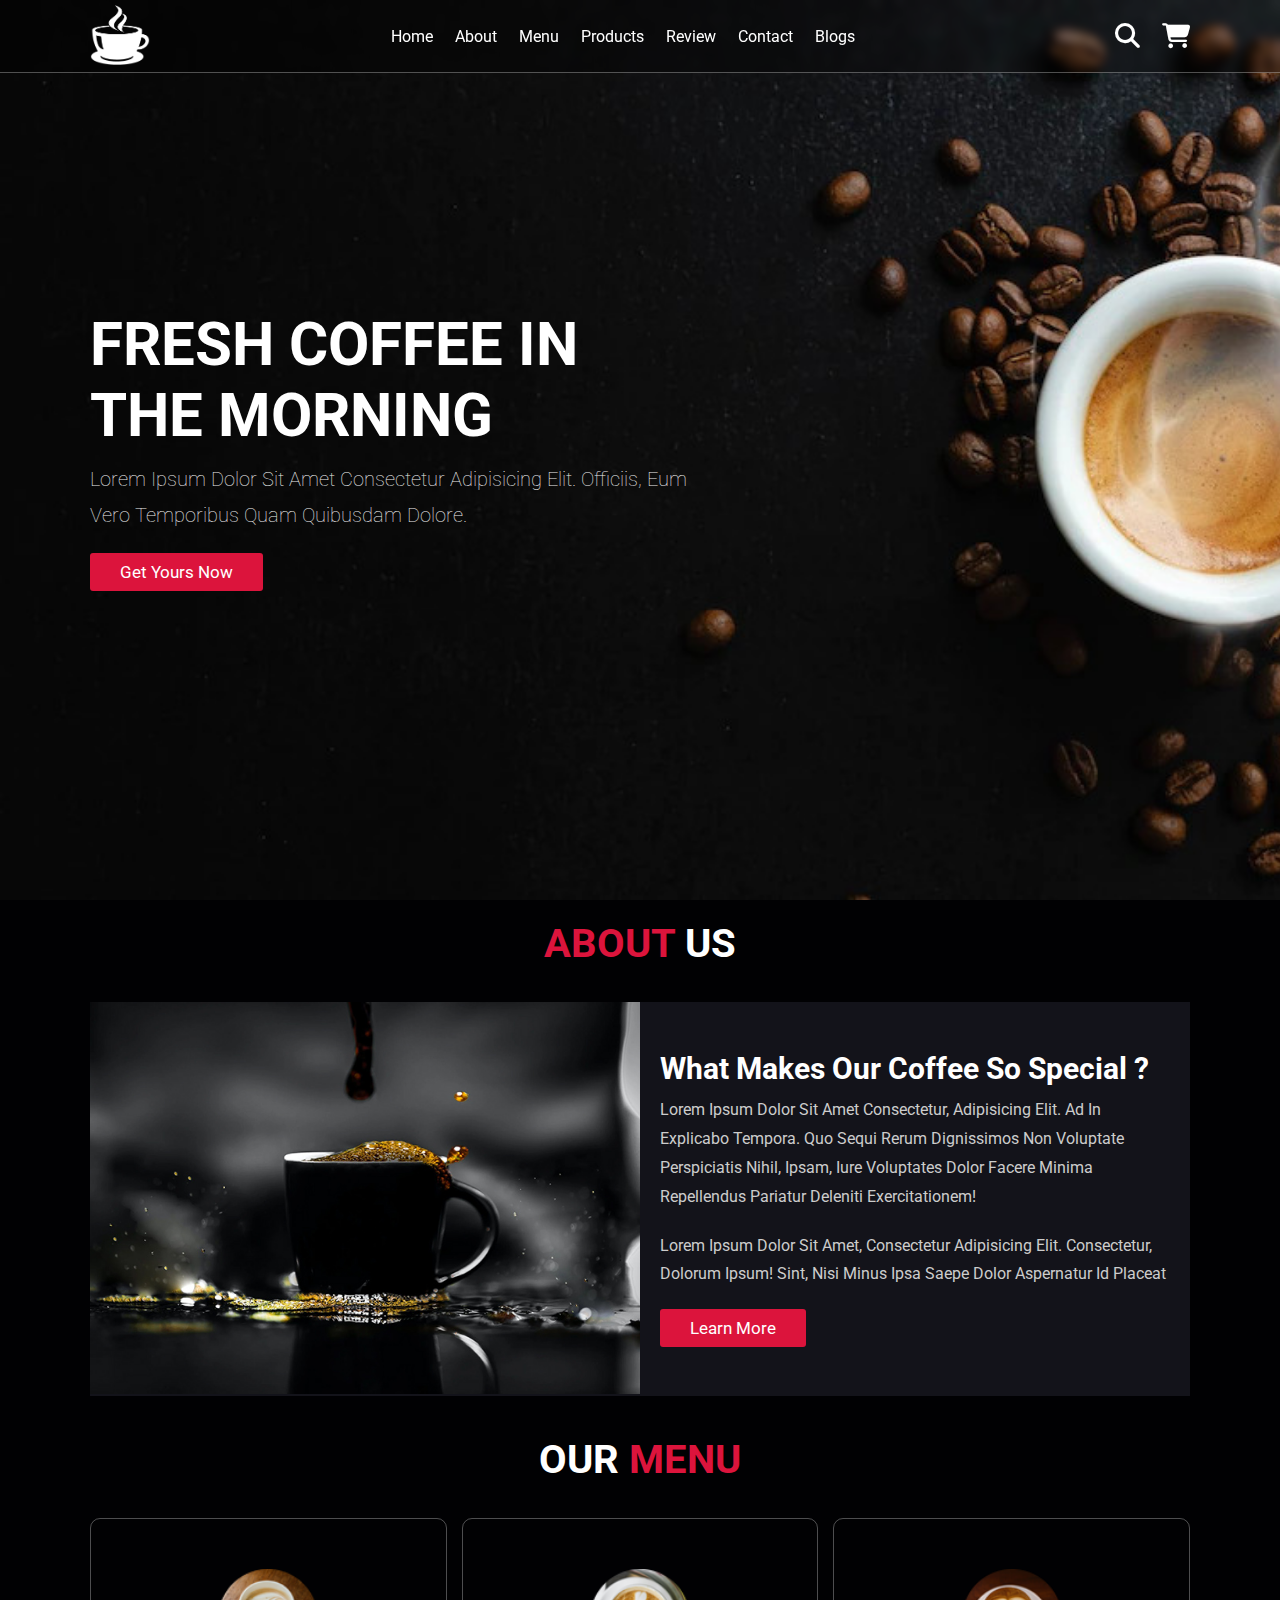
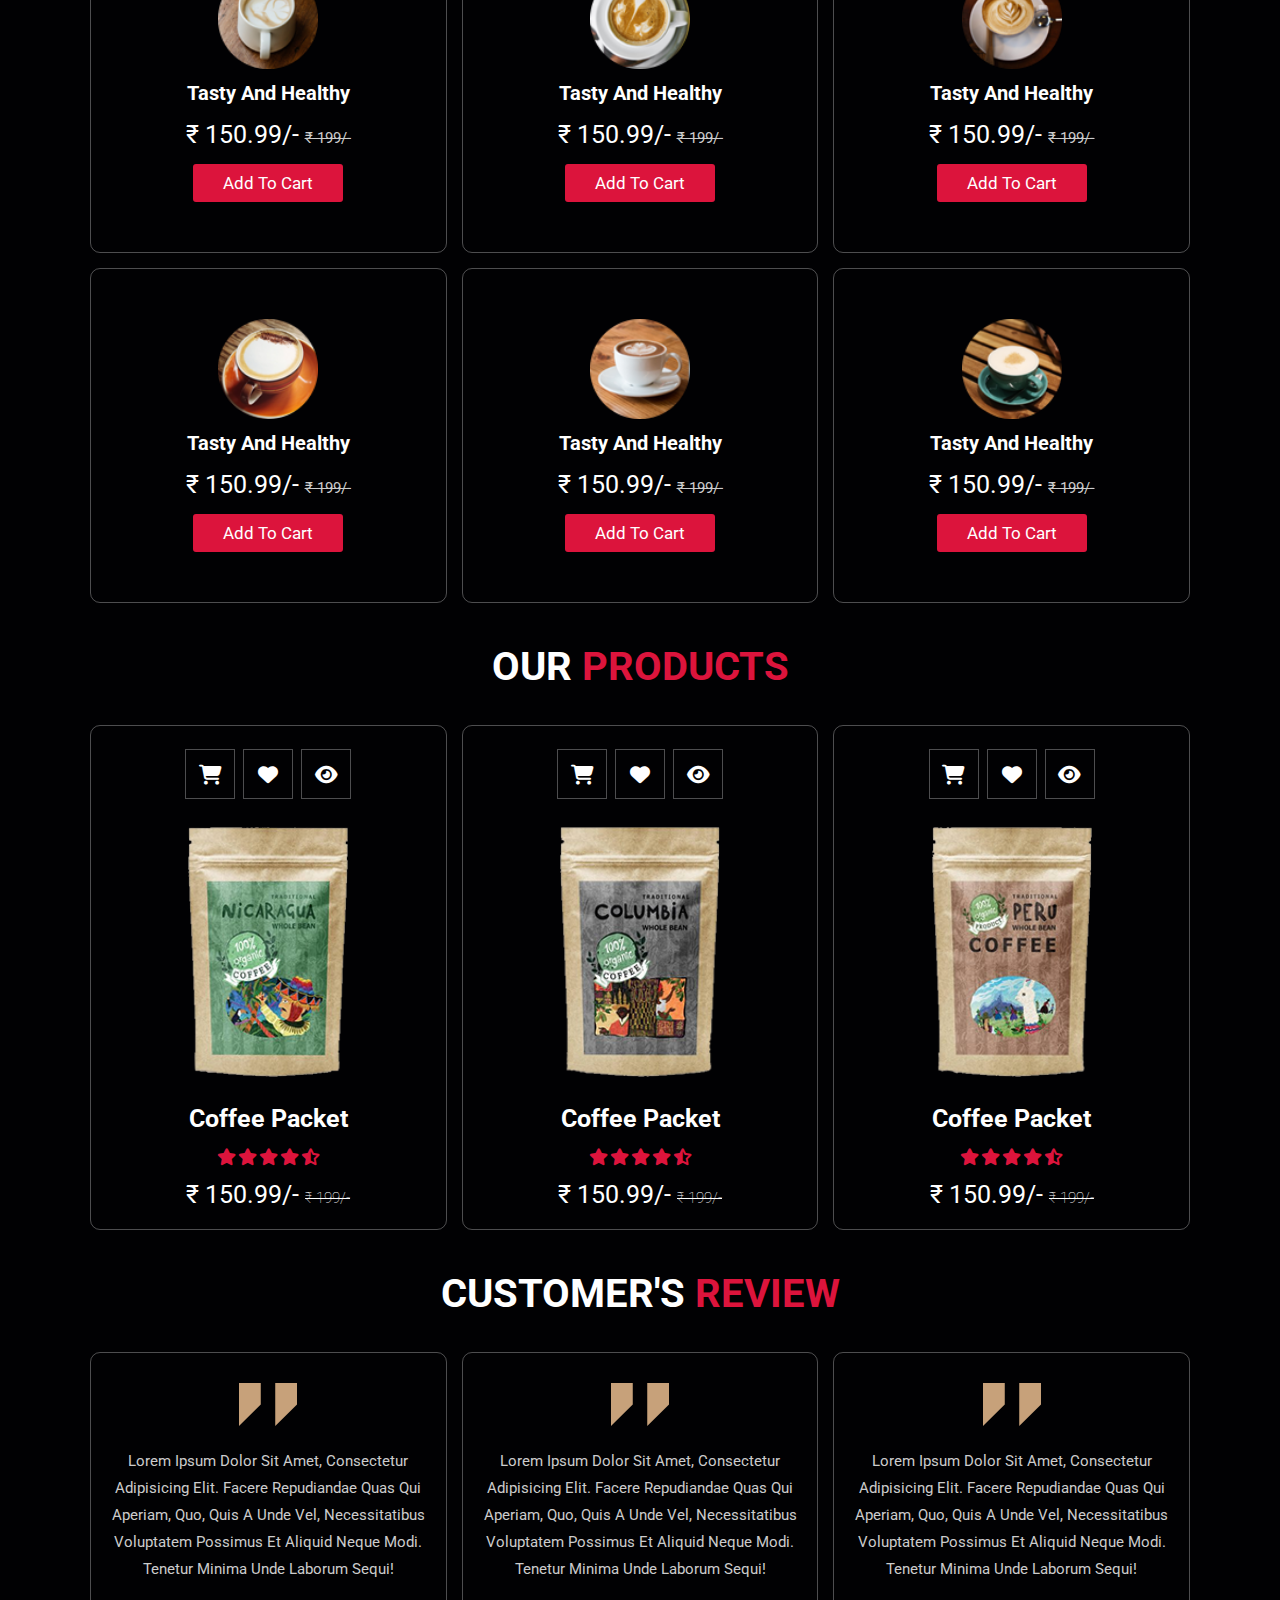
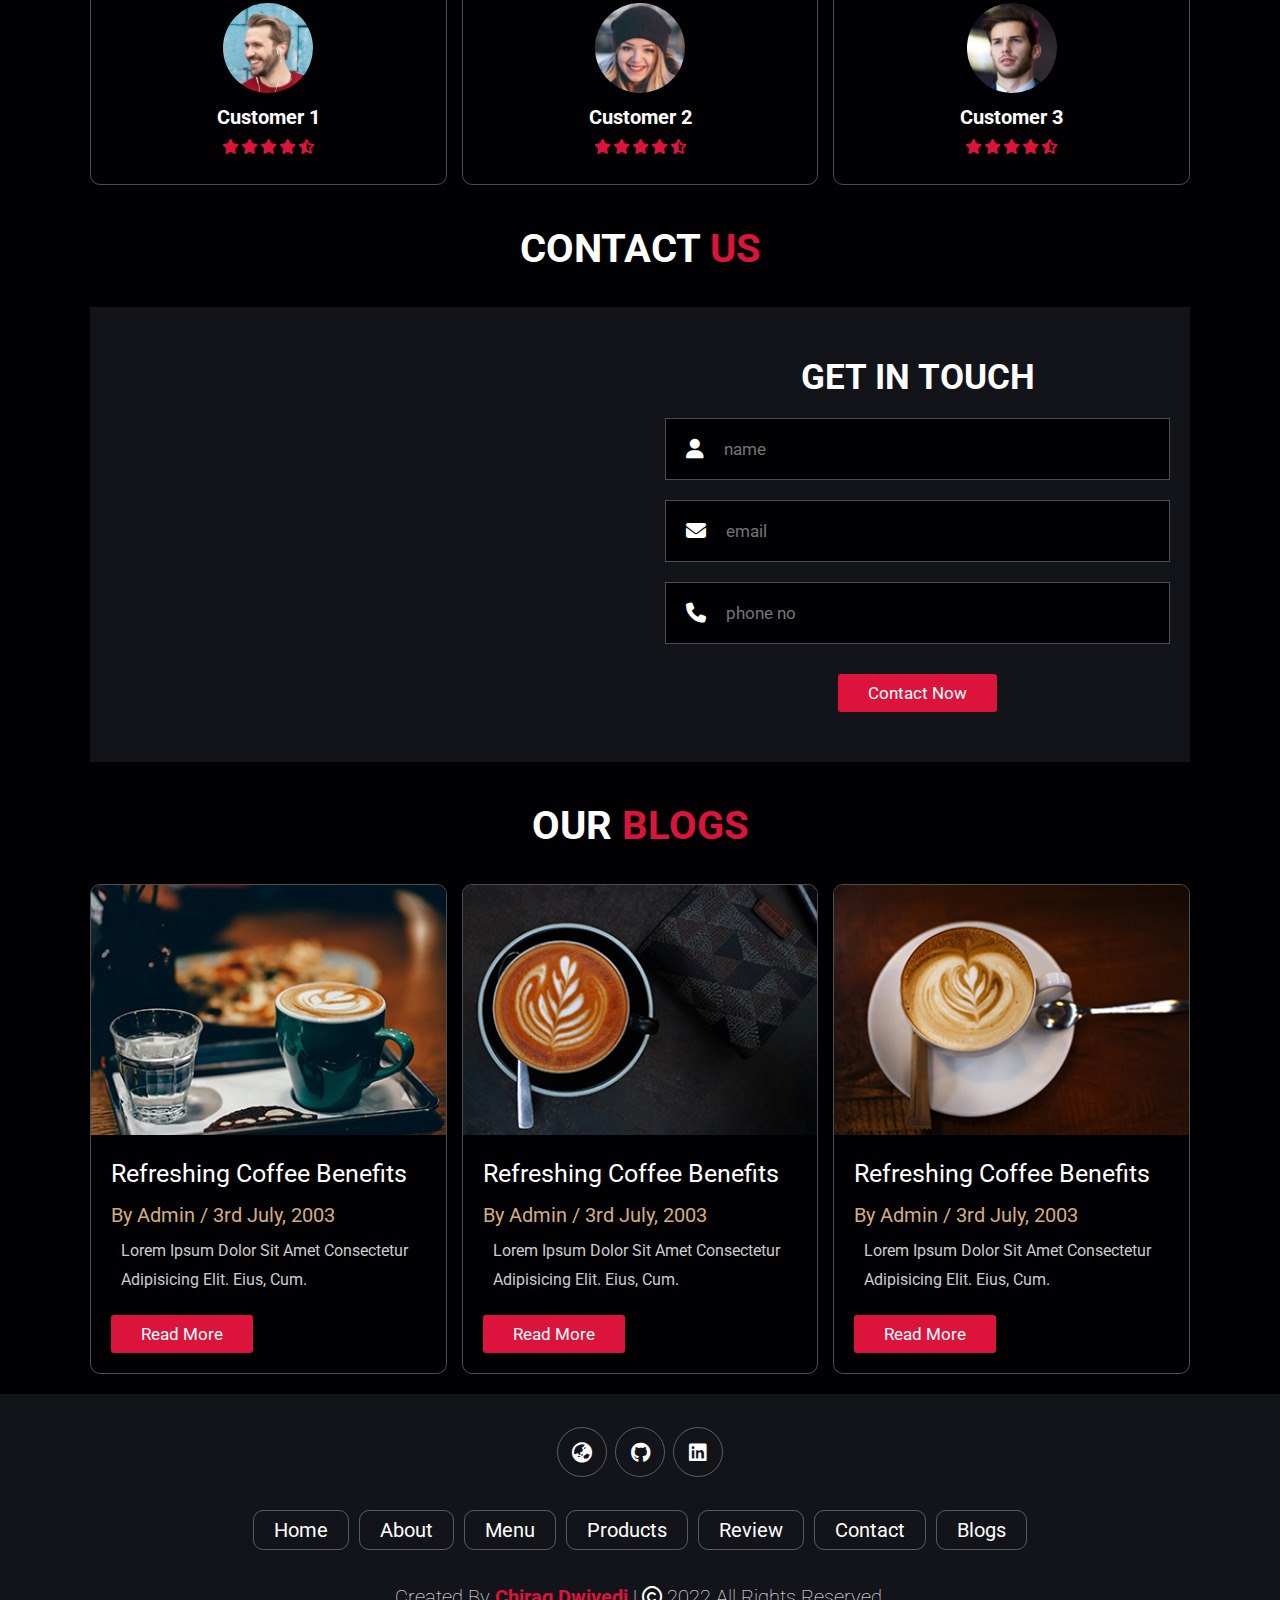
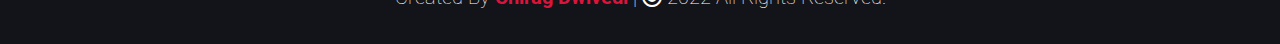
<file: Task 1/coffee-shop-website/index.html>
<!DOCTYPE html>
<html lang="en">
<head>
    <meta charset="UTF-8">
    <meta http-equiv="X-UA-Compatible" content="IE=edge">
    <meta name="viewport" content="width=device-width, initial-scale=1.0">
    <title>coffee shop</title>
    <link rel="icon" href="./favicon_io/favicon.ico" sizes="any"><!-- 32×32 -->
    <link rel="icon" href="./favicon_io/icon.svg" type="image/svg+xml">
    <link rel="apple-touch-icon" href="./favicon_io/apple-touch-icon.png"><!-- 180×180 -->
    <link rel="manifest" href="./favicon_io/manifest.webmanifest">
    <link rel="stylesheet" href="https://cdnjs.cloudflare.com/ajax/libs/font-awesome/6.1.1/css/all.min.css">
    <link rel="stylesheet" href="css/style.css">
    
</head>
<body>
    <!--header-->
    <header class="header">

        <div class="logo">
            <img src="images/logo.png" alt="">
        </div>
        
        <nav class="navbar">
            <a href="#home">home</a>
            <a href="#about">about</a>
            <a href="#menu">menu</a>
            <a href="#products">products</a>
            <a href="#review">review</a>
            <a href="#contact">contact</a>
            <a href="#blogs">blogs</a>
        </nav>
    
        <div class="icons">
            <div class="fas fa-search" id="search-btn"></div>
            <div class="fas fa-shopping-cart" id="cart-btn"></div>
            <div class="fas fa-bars" id="menu-btn"></div>
        </div>

        <div class="search-form">
            <input type="search" id="search-box" placeholder="search here...">
            <label for="search-box" class="fas fa-search"></label>
        </div>

        <div class="cart-items-container">
            <div class="cart-item">
                <span class="fas fa-times"></span>
                <img src="images/cart-item-1.png" alt="">
                <div class="content">
                    <h3>cart item 01</h3>
                    <div class="price">₹ 150.99/-</div>
                </div>
            </div>
            <div class="cart-item">
                <span class="fas fa-times"></span>
                <img src="images/cart-item-2.png" alt="">
                <div class="content">
                    <h3>cart item 02</h3>
                    <div class="price">₹ 150.99/-</div>
                </div>
            </div>
            <div class="cart-item">
                <span class="fas fa-times"></span>
                <img src="images/cart-item-3.png" alt="">
                <div class="content">
                    <h3>cart item 03</h3>
                    <div class="price">₹ 150.99/-</div>
                </div>
            </div>
            <div class="cart-item">
                <span class="fas fa-times"></span>
                <img src="images/cart-item-4.png" alt="">
                <div class="content">
                    <h3>cart item 04</h3>
                    <div class="price">₹ 150.99/-</div>
                </div>
            </div>
            <a href="#" class="btn">checkout now</a>
        </div>
    </header>
    <!--header-->


    <!--home section-->
    <section class="home" id="home">
        <div class="content">
            <h3>fresh coffee in the morning</h3>
            <p>Lorem ipsum dolor sit amet consectetur adipisicing elit. Officiis, eum vero temporibus quam quibusdam dolore.</p>
            <a href="#" class="btn">get yours now</a>
        </div>
    </section>
    <!--home section-->


    <!--about section-->
    <section class="about" id="about">
        <h1 class="heading"><span>About</span> us </h1>

        <div class="row">
            <div class="image">
                <img src="./images/about-img.jpeg" alt="">
            </div>
            <div class="content">
                <h3>What makes our coffee so special ?</h3>
                <p>Lorem ipsum dolor sit amet consectetur, adipisicing elit. Ad in explicabo tempora. Quo sequi rerum dignissimos non voluptate perspiciatis nihil, ipsam, iure voluptates dolor facere minima repellendus pariatur deleniti exercitationem!
                </p>
                <p>Lorem ipsum dolor sit amet, consectetur adipisicing elit. Consectetur, dolorum ipsum! Sint, nisi minus ipsa saepe dolor aspernatur id placeat
                </p>
                <a href="" class="btn">learn more</a>
            </div>
        </div>
    </section>
    <!--about section-->


    <!--menu section-->
    <section class="menu" id="menu">
        <h1 class="heading"> our <span>menu</span> </h1>
        <div class="box-container">

            <div class="box">
                <img src="./images/menu-1.png" alt="">
                <h3>tasty and healthy</h3>
                <div class="price">₹ 150.99/- <span>₹ 199/-</span></div>
                <a href="" class="btn">add to cart</a>
            </div>

            <div class="box">
                <img src="./images/menu-2.png" alt="">
                <h3>tasty and healthy</h3>
                <div class="price">₹ 150.99/- <span>₹ 199/-</span></div>
                <a href="" class="btn">add to cart</a>
            </div>

            <div class="box">
                <img src="./images/menu-3.png" alt="">
                <h3>tasty and healthy</h3>
                <div class="price">₹ 150.99/- <span>₹ 199/-</span></div>
                <a href="" class="btn">add to cart</a>
            </div>

            <div class="box">
                <img src="./images/menu-4.png" alt="">
                <h3>tasty and healthy</h3>
                <div class="price">₹ 150.99/- <span>₹ 199/-</span></div>
                <a href="" class="btn">add to cart</a>
            </div>

            <div class="box">
                <img src="./images/menu-5.png" alt="">
                <h3>tasty and healthy</h3>
                <div class="price">₹ 150.99/- <span>₹ 199/-</span></div>
                <a href="" class="btn">add to cart</a>
            </div>

            <div class="box">
                <img src="./images/menu-6.png" alt="">
                <h3>tasty and healthy</h3>
                <div class="price">₹ 150.99/- <span>₹ 199/-</span></div>
                <a href="" class="btn">add to cart</a>
            </div>

        </div>
    </section>
    <!--menu section-->


    <!--products section-->
    <section class="products" id="products">

        <h1 class="heading"> our <span>products</span></h1>
        <div class="box-container">
            <div class="box">
                <div class="icons">
                    <a href="" class="fas fa-shopping-cart"></a>
                    <a href="" class="fas fa-heart"></a>
                    <a href="" class="fas fa-eye"></a>
                </div>
                <div class="image">
                    <img src="./images/product-1.png" alt="">
                </div>
                <div class="content">
                    <h3>coffee packet</h3>
                    <div class="stars">
                        <i class="fas fa-star"></i>
                        <i class="fas fa-star"></i>
                        <i class="fas fa-star"></i>
                        <i class="fas fa-star"></i>
                        <i class="fas fa-star-half-alt"></i>
                    </div>
                    <div class="price">₹ 150.99/- <span>₹ 199/-</span></div>
                </div>
            </div>
            <div class="box">
                <div class="icons">
                    <a href="" class="fas fa-shopping-cart"></a>
                    <a href="" class="fas fa-heart"></a>
                    <a href="" class="fas fa-eye"></a>
                </div>
                <div class="image">
                    <img src="./images/product-2.png" alt="">
                </div>
                <div class="content">
                    <h3>coffee packet</h3>
                    <div class="stars">
                        <i class="fas fa-star"></i>
                        <i class="fas fa-star"></i>
                        <i class="fas fa-star"></i>
                        <i class="fas fa-star"></i>
                        <i class="fas fa-star-half-alt"></i>
                    </div>
                    <div class="price">₹ 150.99/- <span>₹ 199/-</span></div>
                </div>
            </div>
            <div class="box">
                <div class="icons">
                    <a href="" class="fas fa-shopping-cart"></a>
                    <a href="" class="fas fa-heart"></a>
                    <a href="" class="fas fa-eye"></a>
                </div>
                <div class="image">
                    <img src="./images/product-3.png" alt="">
                </div>
                <div class="content">
                    <h3>coffee packet</h3>
                    <div class="stars">
                        <i class="fas fa-star"></i>
                        <i class="fas fa-star"></i>
                        <i class="fas fa-star"></i>
                        <i class="fas fa-star"></i>
                        <i class="fas fa-star-half-alt"></i>
                    </div>
                    <div class="price">₹ 150.99/- <span>₹ 199/-</span></div>
                </div>
            </div>
        </div>
    </section>
    <!--products section-->


    <!--review section-->
    <section class="review" id="review">

        <h1 class="heading"> customer's <span>review</span></h1>
        <div class="box-container">
            <div class="box">
                <img src="./images/quote-img.png" class="quote" alt="">
                <p>Lorem ipsum dolor sit amet, consectetur adipisicing elit. Facere repudiandae quas qui aperiam, quo, quis a unde vel, necessitatibus voluptatem possimus et aliquid neque modi. Tenetur minima unde laborum sequi!</p>
                <img src="./images/pic-1.png" alt="" class="user">
                <h3>customer 1</h3>
                <div class="stars">
                    <i class="fas fa-star"></i>
                    <i class="fas fa-star"></i>
                    <i class="fas fa-star"></i>
                    <i class="fas fa-star"></i>
                    <i class="fas fa-star-half-alt"></i>
                </div>
            </div>
            <div class="box">
                <img src="./images/quote-img.png" class="quote" alt="">
                <p>Lorem ipsum dolor sit amet, consectetur adipisicing elit. Facere repudiandae quas qui aperiam, quo, quis a unde vel, necessitatibus voluptatem possimus et aliquid neque modi. Tenetur minima unde laborum sequi!</p>
                <img src="./images/pic-2.png" alt="" class="user">
                <h3>customer 2</h3>
                <div class="stars">
                    <i class="fas fa-star"></i>
                    <i class="fas fa-star"></i>
                    <i class="fas fa-star"></i>
                    <i class="fas fa-star"></i>
                    <i class="fas fa-star-half-alt"></i>
                </div>
            </div>
            <div class="box">
                <img src="./images/quote-img.png" class="quote" alt="">
                <p>Lorem ipsum dolor sit amet, consectetur adipisicing elit. Facere repudiandae quas qui aperiam, quo, quis a unde vel, necessitatibus voluptatem possimus et aliquid neque modi. Tenetur minima unde laborum sequi!</p>
                <img src="./images/pic-3.png" alt="" class="user">
                <h3>customer 3</h3>
                <div class="stars">
                    <i class="fas fa-star"></i>
                    <i class="fas fa-star"></i>
                    <i class="fas fa-star"></i>
                    <i class="fas fa-star"></i>
                    <i class="fas fa-star-half-alt"></i>
                </div>
            </div>
        </div>
    </section>
    <!--review section-->


    <!--contact section-->
    <section class="contact" id="contact">

        <h1 class="heading"> contact <span>us</span> </h1>
    
        <div class="row">
    
            <iframe class="map" src="https://www.google.com/maps/embed?pb=!1m18!1m12!1m3!1d30153.788252261566!2d72.82321484621745!3d19.141690214227783!2m3!1f0!2f0!3f0!3m2!1i1024!2i768!4f13.1!3m3!1m2!1s0x3be7b63aceef0c69%3A0x2aa80cf2287dfa3b!2sJogeshwari%20West%2C%20Mumbai%2C%20Maharashtra%20400047!5e0!3m2!1sen!2sin!4v1629452077891!5m2!1sen!2sin" allowfullscreen="" loading="lazy"></iframe>
    
            <form action="">
                <h3>get in touch</h3>
                <div class="inputBox">
                    <span class="fas fa-user"></span>
                    <input type="text" placeholder="name">
                </div>
                <div class="inputBox">
                    <span class="fas fa-envelope"></span>
                    <input type="email" placeholder="email">
                </div>
                <div class="inputBox">
                    <span class="fas fa-phone"></span>
                    <input type="number" placeholder="phone no">
                </div>
                <input type="submit" value="contact now" class="btn">
            </form>
    
        </div>
    
    </section>
    <section class="blogs" id="blogs">
        <h1 class="heading"> our <span>blogs</span></h1>

        <div class="box-container">
            <div class="box">
                <div class="image">
                    <img src="./images/blog-1.jpeg" alt="">
                </div>
                <div class="content">
                    <a href="" class="title">refreshing coffee benefits</a>
                    <span>by admin / 3rd july, 2003</span>
                    <p>Lorem ipsum dolor sit amet consectetur adipisicing elit. Eius, cum.</p>
                    <a href="" class="btn">read more</a>
                </div>
            </div>
            <div class="box">
                <div class="image">
                    <img src="./images/blog-2.jpeg" alt="">
                </div>
                <div class="content">
                    <a href="" class="title">refreshing coffee benefits</a>
                    <span>by admin / 3rd july, 2003</span>
                    <p>Lorem ipsum dolor sit amet consectetur adipisicing elit. Eius, cum.</p>
                    <a href="" class="btn">read more</a>
                </div>
            </div>
            <div class="box">
                <div class="image">
                    <img src="./images/blog-3.jpeg" alt="">
                </div>
                <div class="content">
                    <a href="" class="title">refreshing coffee benefits</a>
                    <span>by admin / 3rd july, 2003</span>
                    <p>Lorem ipsum dolor sit amet consectetur adipisicing elit. Eius, cum.</p>
                    <a href="" class="btn">read more</a>
                </div>
            </div>
        </div>
    </section>
    <!--blogs section-->


    <!--footer-->
    <section class="footer">

        <div class="share">
            <a href="" class="fa-solid fa-earth-asia"></a>
            <a href="" class="fa-brands fa-github"></a>
            <a href="" class="fa-brands fa-linkedin"></a>
        </div>

        <div class="links">
            <a href="#home">home</a>
            <a href="#about">about</a>
            <a href="#menu">menu</a>
            <a href="#products">products</a>
            <a href="#review">review</a>
            <a href="#contact">contact</a>
            <a href="#blogs">blogs</a>
        </div>
        
        <div class="credit">Created By <span>Chirag Dwivedi</span>  | <i class="far fa-copyright"></i> 2022 All rights reserved.</div>
    </section>
    <!--footer-->







    <script src="js/script.js"></script>
</body>
</html>
</file>
<file: Task 1/coffee-shop-website/css/style.css>
@import url('https://fonts.googleapis.com/css2?family=Roboto:wght@100;300;400;500;700&display=swap');

:root {
    --main-color: crimson;
    --black:#13131a;
    --bg:#010103;
    --border:.1rem solid rgba(255,255,255,.3);
}

* {
    font-family: 'Roboto', sans-serif;
    margin:0; padding:0;
    box-sizing: border-box;
    outline: none; border:none;
    text-decoration: none;
    text-transform: capitalize;
    transition: .2s linear;
}

html {
    font-size: 62.5%;
    overflow-x: hidden;
    scroll-padding-top: 9rem;
    scroll-behavior: smooth;
}

html::-webkit-scrollbar {
    width: .8rem;
}

html::-webkit-scrollbar-track {
    background: transparent;
}

html::-webkit-scrollbar-thumb {
    background: #fff;
    border-radius: 5rem;
}

body {
    background: var(--bg);
}

section {
    padding:2rem 7%;
}

.heading {
    text-align: center;
    color:#fff;
    text-transform: uppercase;
    padding-bottom: 3.5rem;
    font-size: 4rem;
}

.heading span {
    color:var(--main-color);
    text-transform: uppercase;
}

.btn {
    margin-top: 1rem;
    display: inline-block;
    padding:.9rem 3rem;
    font-size: 1.7rem;
    color:#fff;
    background: var(--main-color);
    cursor: pointer;
    border-radius: 0.3rem;
}

.btn:hover {
    letter-spacing: .2rem;
    background: #d3ad7f;
}

/*header*/

.header {
    background: transparent;
    display: flex;
    align-items: center;
    justify-content: space-between;
    padding:0.5rem 7%;
    border-bottom: var(--border);
    position: fixed;
    top:0; left: 0; right: 0;
    z-index: 1000;
}

.header {
    background-color: rgba(0, 0, 0, 0.361);  
    backdrop-filter: blur(5px);
}

.header .logo img {
    height: 6rem;
}

.header .navbar a {
    margin:0 1rem;
    font-size: 1.6rem;
    color:#fff;
}

.header .navbar a:hover {
    color: var(--main-color);
    border-bottom: .1rem solid var(--main-color);
    padding-bottom: .5rem;
}

.header .icons div {
    color:#fff;
    cursor: pointer;
    font-size: 2.5rem;
    margin-left: 2rem;
}

.header .icons div:hover {
    color:var(--main-color);
}

#menu-btn {
    display: none;
}

.header .search-form {
    position: absolute;
    top:115%; right: 7%;
    background: #fff;
    width: 50rem;
    height: 5rem;
    display: flex;
    align-items: center;
    transform: scaleY(0);
    transform-origin: top;
    border-radius: 1rem;
}

.header .search-form.active {
    transform: scaleY(1);
}

.header .search-form input {
    width: 100%;
    font-size: 1.6rem;
    color:var(--black);
    padding: 1rem;
    text-transform: none;
}

.header .search-form label {
    cursor: pointer;
    font-size: 2.2rem;
    margin-right: 1.5rem;
    color:var(--black);
}

.header .search-form label:hover {
    color:var(--main-color);
}

.header .cart-items-container {
    position: absolute;
    top:100%; right: -100%;
    height: calc(100vh - 9.5rem);
    width: 35rem;
    background: #fff;
    padding:0 1.5rem;
}

.header .cart-items-container.active {
    right: 0;
}

.header .cart-items-container .cart-item {
    position: relative;
    margin:2rem 0;
    display: flex;
    align-items: center;
    gap:1.5rem;
}

.header .cart-items-container .cart-item .fa-times {
    position: absolute;
    top:1rem; right: 1rem;
    font-size: 2rem;
    cursor: pointer;
    color: var(--black);
}

.header .cart-items-container .cart-item .fa-times:hover {
    color:var(--main-color);
}

.header .cart-items-container .cart-item img {
    height: 7rem;
}

.header .cart-items-container .cart-item .content h3 {
    font-size: 2rem;
    color:var(--black);
    padding-bottom: .5rem;
}

.header .cart-items-container .cart-item .content .price {
    font-size: 1.5rem;
    color:var(--main-color);
}

.header .cart-items-container .btn {
    width: 100%;
    text-align: center;
}

/*home*/

.home {
    min-height: 100vh;
    display: flex;
    align-items: center;
    background:url(../images/home-img.jpg) no-repeat;
    background-size: cover;
    background-position: center;
}

.home .content {
    max-width: 60rem;
}

.home .content h3 {
    font-size: 6rem;
    text-transform: uppercase;
    color:#fff;
}

.home .content p {
    font-size: 2rem;
    font-weight: lighter;
    line-height: 1.8;
    padding:1rem 0;
    color:#eee;
}

/*about section*/
.about .row {
    display: flex;
    align-items: center;
    background: var(--black);
    flex-wrap: wrap;
}

.about .row .image {
    flex: 1 1 45rem;
    overflow: hidden;
}

.about .row .image img {
    width: 100%;
}

.about .row .image:hover img {
    transform: scale(1.2);
}

.about .row .content {
    flex: 1 1 45rem;
    padding: 2rem;
}

.about .row .content h3 {
    font-size: 3rem;
    color: #fff;
}

.about .row .content p {
    font-size: 1.6rem;
    color: #ccc;
    padding: 1rem 0;
    line-height: 1.8;
}

/*menu*/
.menu .box-container {
    display: grid;
    grid-template-columns: repeat(auto-fit, minmax(30rem, 1fr));
    gap: 1.5rem;
}

.menu .box-container .box {
    padding: 5rem;
    text-align: center;
    border: var(--border);
    border-radius: 1rem;
}

.menu .box-container .box img {
    height: 10rem;
}

.menu .box-container .box h3 {
    color: #fff;
    font-size: 2rem;
    padding: 1rem 0;
} 

.menu .box-container .box .price {
    color: #fff;
    font-size: 2.5rem;
    padding: .5rem 0;
}

.menu .box-container .box .price span {
    color: #ccc;
    font-size: 1.5rem;
    text-decoration: line-through;
}

.menu .box-container .box:hover {
    background: #fff;
}

.menu .box-container .box:hover > * {
    color: var(--black);
}

/*products*/
.products .box-container {
    display: grid;
    grid-template-columns: repeat(auto-fit, minmax(30rem, 1fr));
    gap: 1.5rem;
}

.products .box-container .box {
    text-align: center;
    border: var(--border);
    padding: 2rem;
    border-radius: 1rem;
}

.products .box-container .box:hover {
    box-shadow: 2px 2px 13px rgba(194, 190, 190, 0.521);
}

.products .box-container .box .icons a {
    height: 5rem;
    width: 5rem;
    line-height: 5rem;
    font-size: 2rem;
    border: var(--border);
    color: #fff;
    margin: .3rem;
}

.products .box-container .box .icons a:hover {
    background: var(--main-color);
}

.products .box-container .box .image {
    padding: 2.5rem 0;
}

.products .box-container .box .image img {
    height: 25rem;
}

.products .box-container .box .content h3 {
    color: #fff;
    font-size: 2.5rem;
}

.products .box-container .box .content .stars {
    padding: 1.5rem;
}

.products .box-container .box .content .stars i {
    font-size: 1.7rem;
    color: var(--main-color);
}

.products .box-container .box .content .price {
    color: #fff;
    font-size: 2.5rem;
}

.products .box-container .box .content .price span {
    text-decoration: line-through;
    font-size: 1.5rem;
    font-weight: lighter;
}

/*review*/
.review .box-container {
    display: grid;
    grid-template-columns: repeat(auto-fit, minmax(30rem, 1fr));
    gap: 1.5rem;
}

.review .box-container .box {
    border: var(--border);
    text-align: center;
    padding: 3rem 2rem;
    border-radius: 1rem;
}

.review .box-container .box:hover {
    background: #fff;
    transform: scale(1.05);
    
}

.review .box-container .box:hover > * {
    color: var(--black);
}

.review .box-container .box p {
    font-size: 1.5rem;
    line-height: 1.8;
    color: #ccc;
    padding: 2rem 0;
}

.review .box-container .box .user {
    height: 9rem;
    width: 9rem;
    border-radius: 50%;
    object-fit: cover;
}

.review .box-container .box h3 {
    padding: 1rem 0;
    font-size: 2rem;
    color: #fff;
}

.review .box-container .box .stars i {
    color: var(--main-color);
    font-size: 1.5rem;
}

/*contact*/
.contact .row {
    display: flex;
    background:var(--black);
    flex-wrap: wrap;
    gap:1rem;
}

.contact .row .map {
    flex:1 1 45rem;
    width: 100%;
    object-fit: cover;
}

.contact .row form {
    flex:1 1 45rem;
    padding:5rem 2rem;
    text-align: center;
}

.contact .row form h3 {
    text-transform: uppercase;
    font-size: 3.5rem;
    color:#fff;
}

.contact .row form .inputBox {
    display: flex;
    align-items: center;
    margin-top: 2rem;
    margin-bottom: 2rem;
    background:var(--bg);
    border:var(--border);
}

.contact .row form .inputBox:hover {
    background: #fff;
}

.contact .row form .inputBox:hover > * {
    color: var(--black);
}

.contact .row form .inputBox span {
    color:#fff;
    font-size: 2rem;
    padding-left: 2rem;
}


.contact .row form .inputBox input {
    width: 100%;
    padding:2rem;
    font-size: 1.7rem;
    color:#fff;
    text-transform: none;
    background:none;
}

/*----------hides bar in input type number*/
input::-webkit-outer-spin-button,
input::-webkit-inner-spin-button {
  -webkit-appearance: none;
  margin: 0;
}

/*blogs section*/
.blogs .box-container {
    display: grid;
    grid-template-columns: repeat(auto-fit, minmax(30rem, 1fr));
    gap: 1.5rem;
}

.blogs .box-container .box {
    border: var(--border);
    border-radius: 1rem;
    overflow: hidden;
}

.blogs .box-container .box .image {
    height: 25rem;
    overflow: hidden;
    width: 100%;
}

.blogs .box-container .box .image img {
    height: 100%;
    width: 100%;
    object-fit: cover;
}

.blogs .box-container .box:hover .image img {
    transform: scale(1.2);
}

.blogs .box-container .box .content {
    padding: 2rem;
}

.blogs .box-container .box .content .title {
    font-size: 2.5rem;
    line-height: 1.5;
    color: #fff;
}

.blogs .box-container .box .content .title:hover {
    color: var(--main-color);
}

.blogs .box-container .box .content span {
    color: #d3ad7f;
    display: block;
    padding-top: 1rem;
    font-size: 2rem;
}

.blogs .box-container .box .content p {
    color: #ccc;
    font-size: 1.6rem;
    line-height: 1.8;
    padding: 1rem;
}

/*footer section*/
.footer{
    background:var(--black);
    text-align: center;
}

.footer .share{
    padding:1rem 0;
}

.footer .share a{
    height: 5rem;
    width: 5rem;
    line-height: 5rem;
    font-size: 2rem;
    color:#fff;
    border:var(--border);
    margin:.3rem;
    border-radius: 50%;
}

.footer .share a:hover{
    background-color: var(--main-color);
}

.footer .links{
    display: flex;
    justify-content: center;
    flex-wrap: wrap;
    padding:2rem 0;
    gap:1rem;
}

.footer .links a{
    padding:.7rem 2rem;
    color:#fff;
    border:var(--border);
    font-size: 2rem;
    border-radius: 1rem;
}

.footer .links a:hover{
    background:var(--main-color);
}

.footer .credit{
    font-size: 2rem;
    color:#fff;
    font-weight: lighter;
    padding:1.5rem;
}

.footer .credit span{
    color:var(--main-color);
    font-weight: bold;
}




/* media queries  */
@media (max-width:991px) {

    html {
        font-size: 55%;
    }

    .header {
        padding:1.5rem 2rem;
    }

    section {
        padding:2rem;
    }

}

@media (max-width:768px) {

    #menu-btn {
        display: inline-block;
    }

    .header .navbar {
        position: absolute;
        top:100%; right: -100%;
        background: #fff;
        width: 30rem;
        height: calc(100vh - 9.5rem);
    }

    .header .navbar.active {
        right:0;
    }

    .header .navbar a {
        color:var(--black);
        display: block;
        margin:1.5rem;
        padding:.5rem;
        font-size: 2rem;
    }

    .header .search-form {
        width: 90%;
        right: 2rem;
    }

    .home {
        background-position: left;
        justify-content: center;
        text-align: center;
    }

    .home .content h3 {
        font-size: 4.5rem;
    }

    .home .content p {
        font-size: 1.5rem;
    }

}

@media (max-width:450px) {

    html {
        font-size: 50%;
    }

}
</file>
